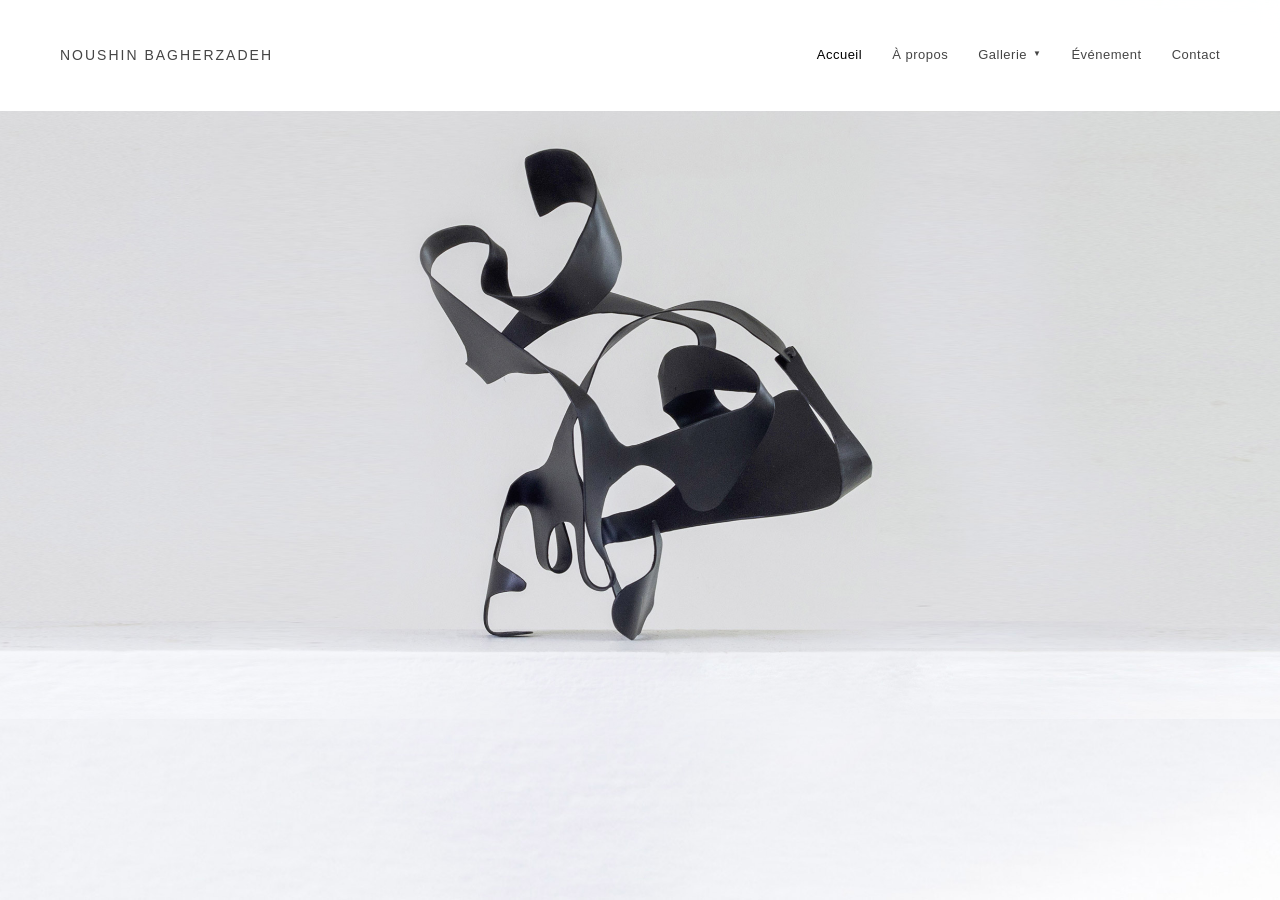
<file: index.html>
<!DOCTYPE html>
<html lang="fr">
<head>
    <meta charset="UTF-8">
    <meta name="viewport" content="width=device-width, initial-scale=1.0">
    <title>Noushin Bagherzadeh</title>
    <link rel="stylesheet" href="assets/css/style.css">
</head>
<body class="homepage">
    <!-- Header / Navigation -->
    <header class="header">
        <div class="container">
            <div class="header-content">
                <button class="mobile-menu-toggle" aria-label="Menu">
                    <span></span>
                    <span></span>
                    <span></span>
                </button>
                
                <div class="logo">
                    <a href="index.html">NOUSHIN BAGHERZADEH</a>
                </div>
                
                <nav class="nav">
                    <ul class="nav-menu">
                        <li><a href="index.html" class="active">Accueil</a></li>
                        <li><a href="biographie.html">À propos</a></li>
                        <li class="has-submenu">
                            <a href="javascript:void(0)">Gallerie</a>
                            <ul class="submenu">
                                <li><a href="exterieur.html">Extérieure</a></li>
                                <li><a href="interieur.html">Intérieur</a></li>
                            </ul>
                        </li>
                        <li><a href="evenements.html">Événement</a></li>
                        <li><a href="contact.html">Contact</a></li>
                    </ul>
                </nav>
            </div>
        </div>
    </header>

    <!-- Hero Slideshow -->
    <section class="hero-slideshow">
        <div class="slideshow-container">
            <div class="slide active">
                <img src="assets/img/slideshow_noushinbagherzadeh_1.jpg" alt="Portfolio 1">
            </div>
            <div class="slide">
                <img src="assets/img/slideshow_noushinbagherzadeh_2.jpg" alt="Portfolio 2">
            </div>
            <div class="slide">
                <img src="assets/img/slideshow_noushinbagherzadeh_3.jpg" alt="Portfolio 3">
            </div>
        </div>
    </section>

    <script src="assets/js/main.js"></script>
</body>
</html>
</file>
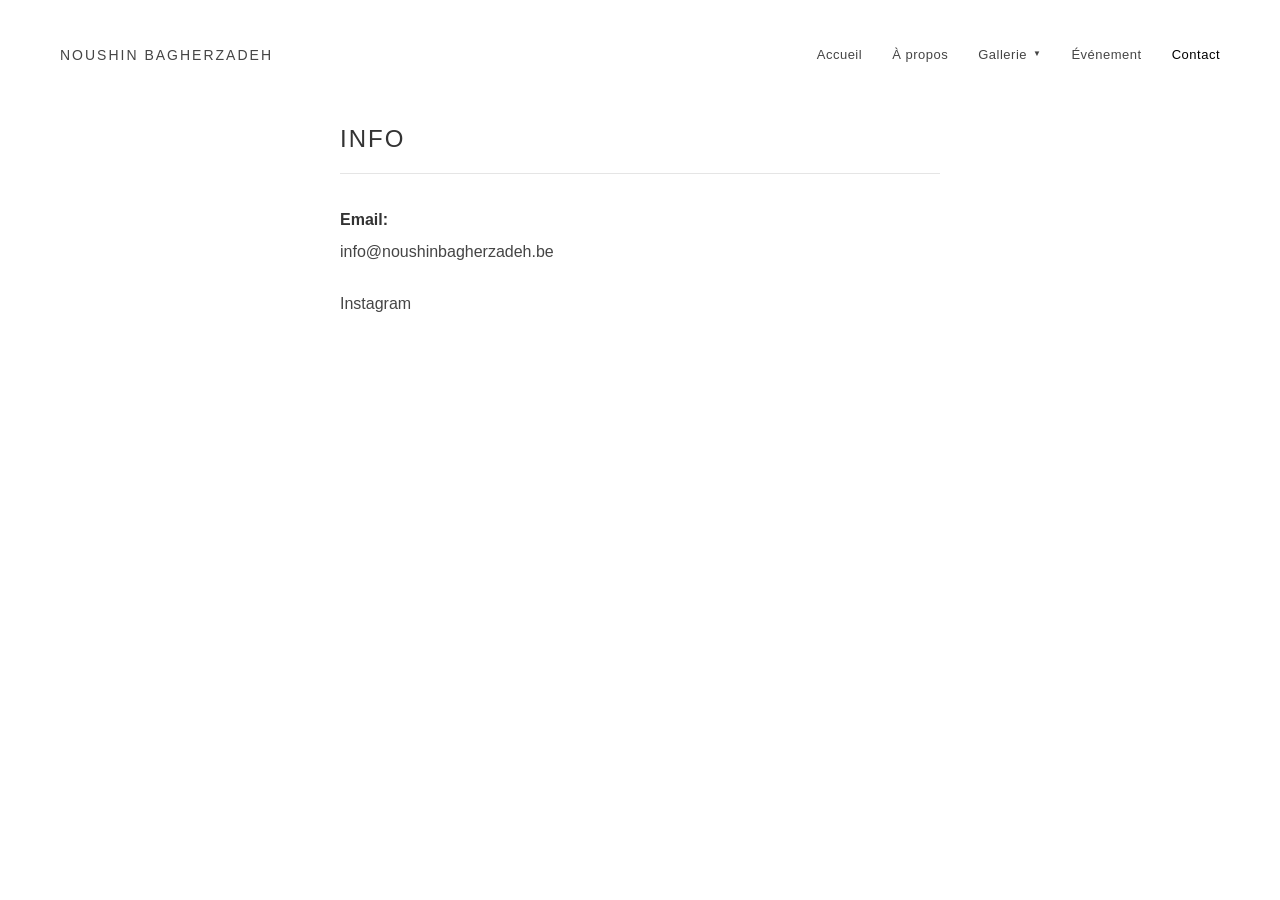
<file: contact.html>
<!DOCTYPE html>
<html lang="fr">
<head>
    <meta charset="UTF-8">
    <meta name="viewport" content="width=device-width, initial-scale=1.0">
    <title>Contact - Noushin Bagherzadeh</title>
    <link rel="stylesheet" href="assets/css/style.css">
    <style>
        .contact-page {
            margin-top: 120px;
            padding-bottom: 80px;
        }
        .contact-container {
            max-width: 600px;
            margin: 0 auto;
        }
        .contact-section {
            margin-bottom: 50px;
        }
        .contact-section h2 {
            font-size: 24px;
            font-weight: 400;
            text-transform: uppercase;
            letter-spacing: 2px;
            margin-bottom: 30px;
            padding-bottom: 15px;
            border-bottom: 1px solid #e5e5e5;
        }
        .contact-info {
            font-size: 16px;
            line-height: 2;
        }
        .contact-info a {
            color: var(--primary-color);
            text-decoration: none;
            transition: var(--transition);
        }
        .contact-info a:hover {
            text-decoration: underline;
        }
        .social-links {
            margin-top: 20px;
        }
        .social-links a {
            display: inline-block;
            margin-right: 20px;
            font-size: 16px;
        }
        @media (max-width: 768px) {
            .contact-page { margin-top: 100px; }
            .contact-section h2 { font-size: 20px; }
        }
    </style>
</head>
<body>
    <header class="header">
        <div class="container">
            <div class="header-content">
                <button class="mobile-menu-toggle" aria-label="Menu">
                    <span></span>
                    <span></span>
                    <span></span>
                </button>
                <div class="logo">
                    <a href="index.html">NOUSHIN BAGHERZADEH</a>
                </div>
                <nav class="nav">
                    <ul class="nav-menu">
                        <li><a href="index.html">Accueil</a></li>
                        <li><a href="biographie.html">À propos</a></li>
                        <li class="has-submenu">
                            <a href="javascript:void(0)">Gallerie</a>
                            <ul class="submenu">
                                <li><a href="exterieur.html">Extérieure</a></li>
                                <li><a href="interieur.html">Intérieur</a></li>
                            </ul>
                        </li>
                        <li><a href="evenements.html">Événement</a></li>
                        <li><a href="contact.html" class="active">Contact</a></li>
                    </ul>
                </nav>
            </div>
        </div>
    </header>

    <main class="contact-page">
        <div class="container">
            <div class="contact-container">
                <div class="contact-section">
                    <h2>Info</h2>
                    <div class="contact-info">
                        <p><strong>Email:</strong><br>
                        <a href="mailto:info@noushinbagherzadeh.be">info@noushinbagherzadeh.be</a></p>
                        
                        <div class="social-links">
                            <a href="https://www.instagram.com/noushinbagherzadeh/" target="_blank" rel="noopener">Instagram</a>
                        </div>
                    </div>
                </div>
            </div>
        </div>
    </main>

    <script src="assets/js/main.js"></script>
</body>
</html>
</file>
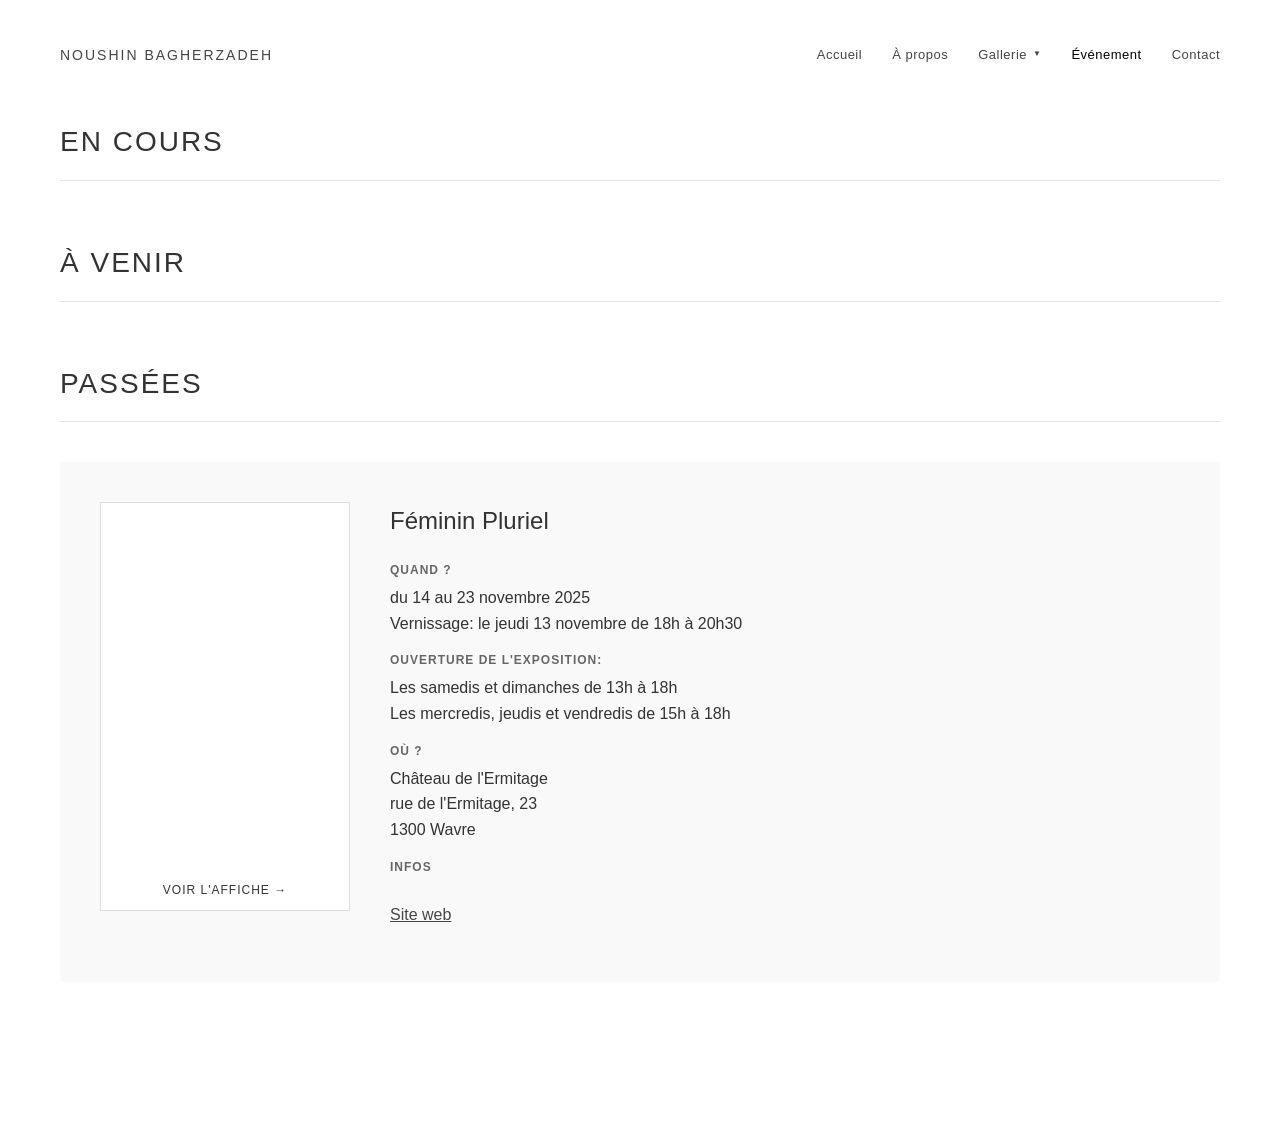
<file: evenements.html>
<!DOCTYPE html>
<html lang="fr">
<head>
    <meta charset="UTF-8">
    <meta name="viewport" content="width=device-width, initial-scale=1.0">
    <title>Événements - Noushin Bagherzadeh</title>
    <link rel="stylesheet" href="assets/css/style.css">
    <style>
        .events-page {
            margin-top: 120px;
            padding-bottom: 80px;
        }
        .event-section {
            margin-bottom: 60px;
        }
        .event-section h2 {
            font-size: 28px;
            font-weight: 300;
            text-transform: uppercase;
            letter-spacing: 2px;
            margin-bottom: 40px;
            padding-bottom: 15px;
            border-bottom: 1px solid #e5e5e5;
        }
        .event-card {
            background: #f9f9f9;
            padding: 40px;
            border-radius: 4px;
            margin-bottom: 30px;
        }
        .event-card h3 {
            font-size: 24px;
            font-weight: 400;
            margin-bottom: 20px;
        }
        .event-info {
            margin-bottom: 15px;
        }
        .event-info strong {
            display: block;
            margin-bottom: 5px;
            font-weight: 600;
            text-transform: uppercase;
            font-size: 12px;
            letter-spacing: 1px;
            color: #666;
        }
        .event-info p {
            margin: 0;
            line-height: 1.6;
        }
        .event-link {
            display: inline-block;
            margin-top: 20px;
            color: var(--primary-color);
            text-decoration: underline;
        }
        @media (max-width: 768px) {
            .events-page { margin-top: 100px; }
            .event-card { padding: 25px; }
            .event-card > div:first-child {
                flex: 1 1 100% !important;
                margin-bottom: 20px;
            }
        }
    </style>
</head>
<body>
    <header class="header">
        <div class="container">
            <div class="header-content">
                <button class="mobile-menu-toggle" aria-label="Menu">
                    <span></span>
                    <span></span>
                    <span></span>
                </button>
                <div class="logo">
                    <a href="index.html">NOUSHIN BAGHERZADEH</a>
                </div>
                <nav class="nav">
                    <ul class="nav-menu">
                        <li><a href="index.html">Accueil</a></li>
                        <li><a href="biographie.html">À propos</a></li>
                        <li class="has-submenu">
                            <a href="javascript:void(0)">Gallerie</a>
                            <ul class="submenu">
                                <li><a href="exterieur.html">Extérieure</a></li>
                                <li><a href="interieur.html">Intérieur</a></li>
                            </ul>
                        </li>
                        <li><a href="evenements.html" class="active">Événement</a></li>
                        <li><a href="contact.html">Contact</a></li>
                    </ul>
                </nav>
            </div>
        </div>
    </header>

    <main class="events-page">
        <div class="container">
            <div class="event-section">
                <h2>En cours</h2>
                <!-- Currently no ongoing events -->
            </div>

            <div class="event-section">
                <h2>À venir</h2>
                <!-- Currently no upcoming events -->
            </div>

            <div class="event-section">
                <h2>Passées</h2>
                <div class="event-card" style="display: flex; gap: 40px; align-items: flex-start; flex-wrap: wrap;">
                    <div style="flex: 0 0 250px; min-width: 200px;">
                        <a href="https://noushinbagherzadeh.be/wp-content/uploads/2025/09/Affiche-Feminin-Pluriel-def.pdf" target="_blank" style="display: block; border: 1px solid #ddd; background: #fff; padding: 10px; text-align: center; text-decoration: none; color: #333;">
                            <iframe src="assets/img/feminin-pluriel-poster.pdf" style="width: 100%; height: 350px; border: none; pointer-events: none;"></iframe>
                            <div style="margin-top: 10px; font-size: 12px; text-transform: uppercase; letter-spacing: 1px;">Voir l'affiche →</div>
                        </a>
                    </div>
                    <div style="flex: 1;">
                        <h3>Féminin Pluriel</h3>
                        
                        <div class="event-info">
                            <strong>Quand ?</strong>
                            <p>du 14 au 23 novembre 2025</p>
                            <p>Vernissage: le jeudi 13 novembre de 18h à 20h30</p>
                        </div>

                        <div class="event-info">
                            <strong>Ouverture de l'exposition:</strong>
                            <p>Les samedis et dimanches de 13h à 18h</p>
                            <p>Les mercredis, jeudis et vendredis de 15h à 18h</p>
                        </div>

                        <div class="event-info">
                            <strong>Où ?</strong>
                            <p>Château de l'Ermitage<br>
                            rue de l'Ermitage, 23<br>
                            1300 Wavre</p>
                        </div>

                        <div class="event-info">
                            <strong>Infos</strong>
                            <p><a href="http://www.wavre.be" target="_blank" class="event-link">Site web</a></p>
                        </div>
                    </div>
                </div>
            </div>
        </div>
    </main>

    <script src="assets/js/main.js"></script>
</body>
</html>
</file>
<file: assets/css/style.css>
/* Reset & Base Styles */
* {
    margin: 0;
    padding: 0;
    box-sizing: border-box;
}

:root {
    --primary-color: #454545;
    --secondary-color: #e5e5e5;
    --text-color: #333;
    --light-bg: #ffffff;
    --transition: all 0.3s ease;
}

body {
    font-family: 'Open Sans', -apple-system, BlinkMacSystemFont, 'Segoe UI', sans-serif;
    line-height: 1.6;
    color: var(--text-color);
    background: var(--light-bg);
}

img {
    max-width: 100%;
    height: auto;
    display: block;
}

a {
    text-decoration: none;
    color: inherit;
    transition: var(--transition);
}

.container {
    max-width: 1200px;
    margin: 0 auto;
    padding: 0 20px;
}

/* Header */
.header {
    position: fixed;
    top: 0;
    left: 0;
    width: 100%;
    background: rgba(255, 255, 255, 0.98);
    backdrop-filter: blur(10px);
    z-index: 1000;
    transition: var(--transition);
}

.header-content {
    display: flex;
    justify-content: flex-start;
    align-items: center;
    padding: 35px 0;
    gap: 20px;
}

.logo {
    display: flex;
    align-items: center;
    flex-shrink: 0;
}

.logo a {
    font-size: 14px;
    font-weight: 400;
    letter-spacing: 2px;
    color: var(--primary-color);
    text-decoration: none;
    font-family: 'Open Sans', sans-serif;
}

/* Navigation */
.nav {
    flex: 1;
    display: flex;
    justify-content: flex-end;
}

.nav-menu {
    display: flex;
    align-items: center;
    gap: 30px;
    list-style: none;
}

.nav-menu li {
    position: relative;
}

.nav-menu > li > a {
    display: block;
    color: var(--primary-color);
    font-size: 13px;
    font-weight: 400;
    letter-spacing: 0.5px;
    padding: 10px 0;
    transition: color 0.3s ease;
}

.nav-menu > li > a:hover,
.nav-menu > li > a.active {
    color: #000;
}

.has-submenu {
    position: relative;
}

.has-submenu > a::after {
    content: '▼';
    display: inline-block;
    font-size: 8px;
    margin-left: 6px;
    vertical-align: middle;
    transform: translateY(-1px);
}

.submenu {
    position: absolute;
    top: 100%;
    left: 0;
    background: white;
    list-style: none;
    padding: 15px 0;
    box-shadow: 0 2px 10px rgba(0, 0, 0, 0.1);
    min-width: 180px;
    opacity: 0;
    visibility: hidden;
    transform: translateY(-10px);
    transition: opacity 0.3s ease, transform 0.3s ease, visibility 0.3s;
    z-index: 1000;
}

.has-submenu:hover .submenu {
    opacity: 1;
    visibility: visible;
    transform: translateY(0);
}

.submenu li {
    border-bottom: none;
}

.submenu a {
    display: block;
    font-size: 12px;
    padding: 10px 20px;
    color: #666;
    transition: background 0.3s ease, color 0.3s ease;
}

.submenu a:hover {
    background: #f5f5f5;
    color: #000;
}

.mobile-menu-toggle {
    display: none;
    flex-direction: column;
    gap: 5px;
    background: none;
    border: none;
    cursor: pointer;
    padding: 8px;
    flex-shrink: 0;
}

.mobile-menu-toggle span {
    width: 22px;
    height: 2px;
    background: var(--primary-color);
    transition: var(--transition);
}

/* Mobile Navigation (< 768px) */
@media (max-width: 768px) {
    .mobile-menu-toggle {
        display: flex;
    }

    .nav {
        position: fixed;
        top: 70px;
        right: -100%;
        flex-direction: column;
        background: white;
        width: 280px;
        height: calc(100vh - 70px);
        padding: 30px 20px;
        box-shadow: -2px 0 10px rgba(0, 0, 0, 0.1);
        transition: right 0.3s ease;
        z-index: 999;
        overflow-y: auto;
    }

    .nav.active {
        right: 0;
    }

    .nav-menu {
        flex-direction: column;
        gap: 0;
        width: 100%;
    }

    .nav-menu li {
        width: 100%;
        border-bottom: 1px solid #e5e5e5;
    }

    .nav-menu > li > a {
        padding: 12px 0;
    }

    .has-submenu > a::after {
        float: right;
        border-left: 4px solid transparent;
        border-right: 4px solid transparent;
        border-top: 4px solid currentColor;
        border-bottom: none;
        margin-left: 0;
        margin-top: 6px;
    }

    .has-submenu.active > a::after {
        border-top: none;
        border-bottom: 4px solid currentColor;
    }

    .submenu {
        position: static;
        opacity: 1;
        visibility: visible;
        transform: none;
        box-shadow: none;
        padding: 0 0 0 20px;
        max-height: 0;
        overflow: hidden;
        transition: max-height 0.3s ease;
    }

    .has-submenu.active .submenu {
        max-height: 200px;
    }

    .submenu a {
        padding: 10px 0;
    }
}

/* Homepage - No Scroll */
body.homepage {
    overflow: hidden;
    height: 100vh;
}

/* Hero Slideshow */
.hero-slideshow {
    position: absolute;
    top: 0;
    left: 0;
    height: 100vh;
    width: 100%;
    overflow: hidden;
}

.slideshow-container {
    position: absolute;
    top: 0;
    left: 0;
    width: 100%;
    height: 100%;
    touch-action: pan-y;
}

.slide {
    position: absolute;
    top: 0;
    left: 0;
    width: 100%;
    height: 100%;
    opacity: 0;
    transition: opacity 0.8s ease-in-out;
}

.slide.active {
    opacity: 1;
}

.slide img {
    width: 100%;
    height: 100%;
    object-fit: cover;
    object-position: center;
    user-select: none;
    -webkit-user-drag: none;
}

/* Responsive */
@media (max-width: 768px) {
    .logo a {
        font-size: 12px;
        letter-spacing: 1.5px;
    }
    
    .header-content {
        padding: 30px 0;
        justify-content: space-between;
    }
}

@media (max-width: 480px) {
    .logo a {
        font-size: 11px;
        letter-spacing: 1px;
    }
    
    .header-content {
        padding: 25px 0;
        gap: 15px;
    }
    
    .mobile-menu-toggle {
        padding: 5px;
    }
    
    .mobile-menu-toggle span {
        width: 20px;
    }
}

/* Gallery Styles */
.gallery-page {
    margin-top: 120px;
    padding-bottom: 80px;
}

.gallery-grid {
    display: grid;
    grid-template-columns: repeat(auto-fill, minmax(300px, 1fr));
    gap: 20px;
    padding: 20px 0;
}

.gallery-item {
    position: relative;
    overflow: hidden;
    border-radius: 4px;
    background: #f5f5f5;
    transition: transform 0.3s ease;
}

.gallery-item:hover {
    transform: scale(1.02);
}

.gallery-item img {
    width: 100%;
    height: auto;
    display: block;
    transition: opacity 0.3s ease;
}

.gallery-item:hover img {
    opacity: 0.9;
}

/* Lightbox */
.lightbox {
    position: fixed;
    top: 0;
    left: 0;
    width: 100%;
    height: 100%;
    background: rgba(0, 0, 0, 0.95);
    z-index: 9999;
    display: none;
    align-items: center;
    justify-content: center;
}

.lightbox.active {
    display: flex;
}

.lightbox-content {
    max-width: 90%;
    max-height: 90%;
    position: relative;
}

.lightbox-content img {
    max-width: 100%;
    max-height: 90vh;
    display: block;
    margin: 0 auto;
}

.lightbox-close,
.lightbox-prev,
.lightbox-next {
    position: absolute;
    background: rgba(255, 255, 255, 0.1);
    border: none;
    color: white;
    font-size: 40px;
    cursor: pointer;
    padding: 20px;
    transition: background 0.3s ease;
    z-index: 10000;
}

.lightbox-close:hover,
.lightbox-prev:hover,
.lightbox-next:hover {
    background: rgba(255, 255, 255, 0.2);
}

.lightbox-close {
    top: 20px;
    right: 20px;
    font-size: 50px;
    line-height: 1;
}

.lightbox-prev {
    left: 20px;
    top: 50%;
    transform: translateY(-50%);
}

.lightbox-next {
    right: 20px;
    top: 50%;
    transform: translateY(-50%);
}

.lightbox-counter {
    text-align: center;
    color: white;
    margin-top: 15px;
    font-size: 14px;
}

@media (max-width: 768px) {
    .gallery-grid {
        grid-template-columns: repeat(auto-fill, minmax(250px, 1fr));
        gap: 15px;
    }
    
    .gallery-page {
        margin-top: 100px;
    }
    
    .lightbox-prev,
    .lightbox-next {
        font-size: 30px;
        padding: 15px;
    }
    
    .lightbox-close {
        font-size: 40px;
        top: 10px;
        right: 10px;
    }
}

@media (max-width: 480px) {
    .gallery-grid {
        grid-template-columns: 1fr;
        gap: 10px;
    }
}
</file>
